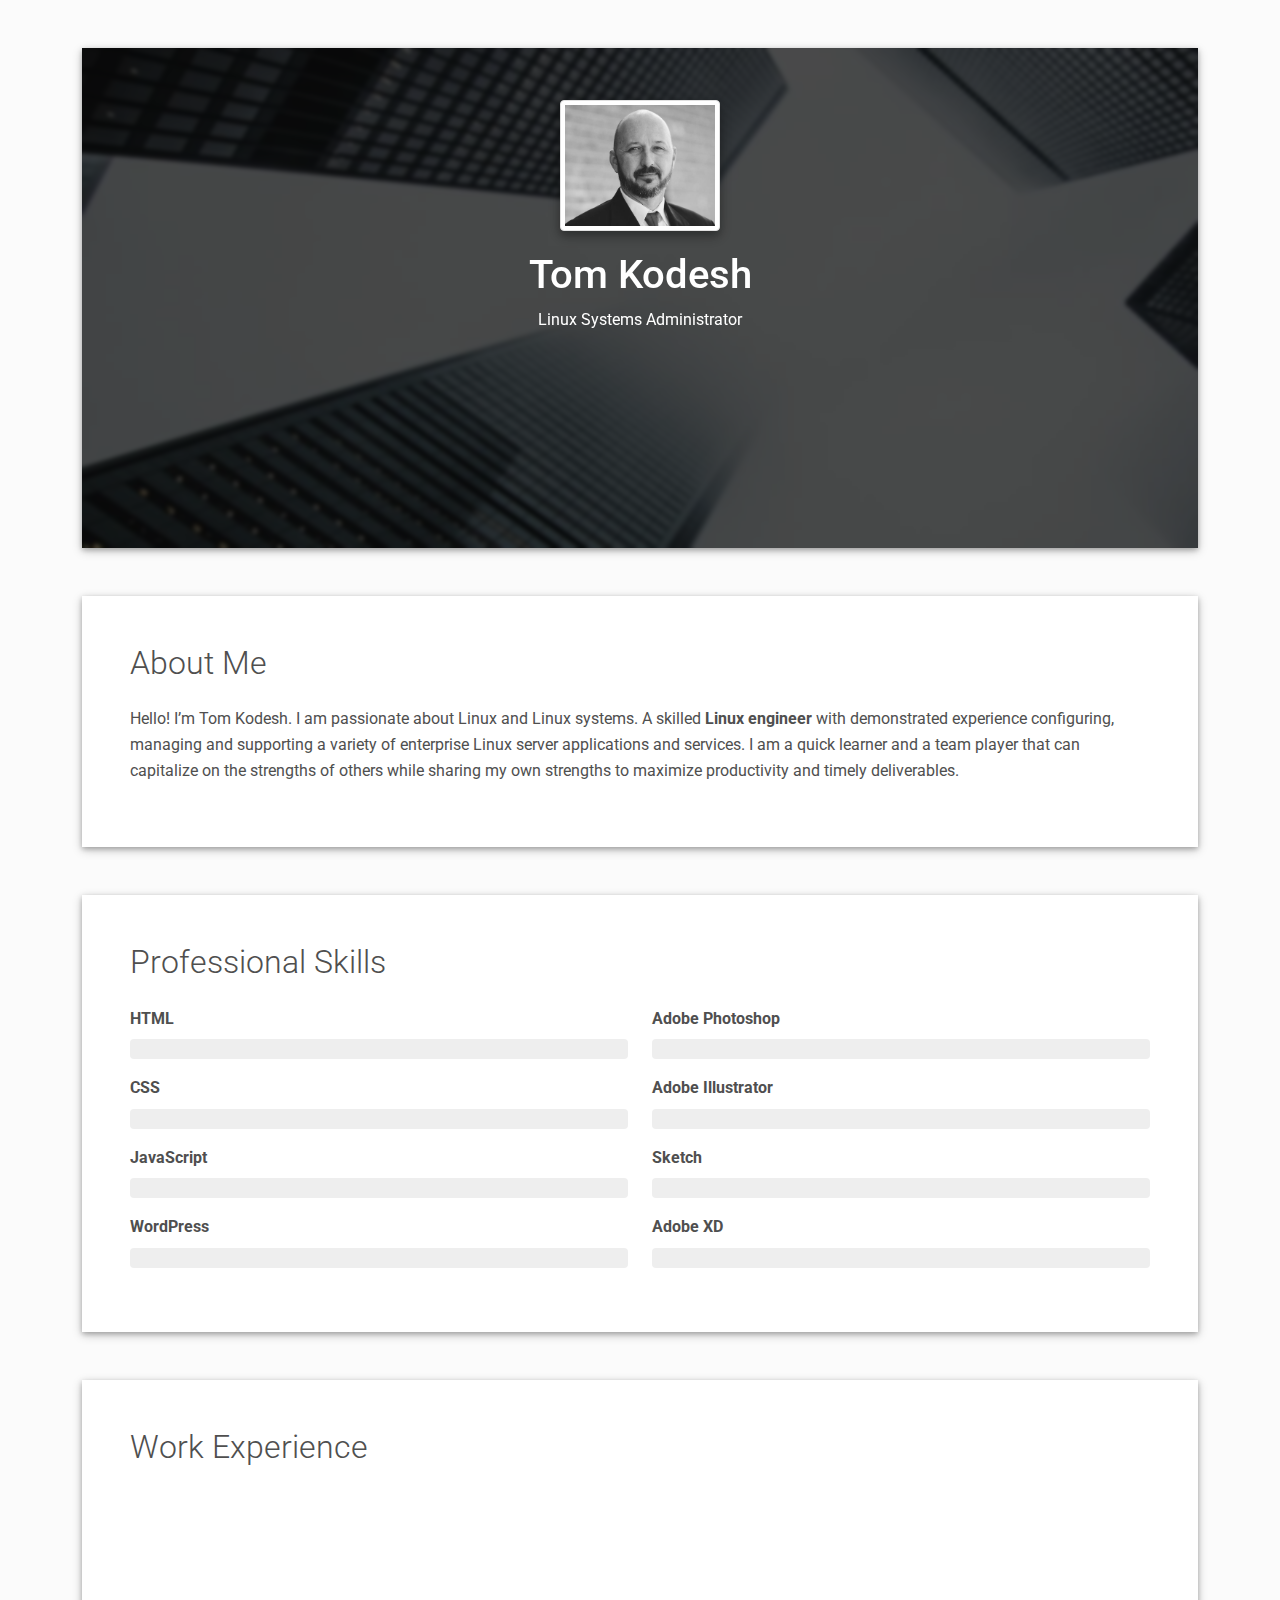
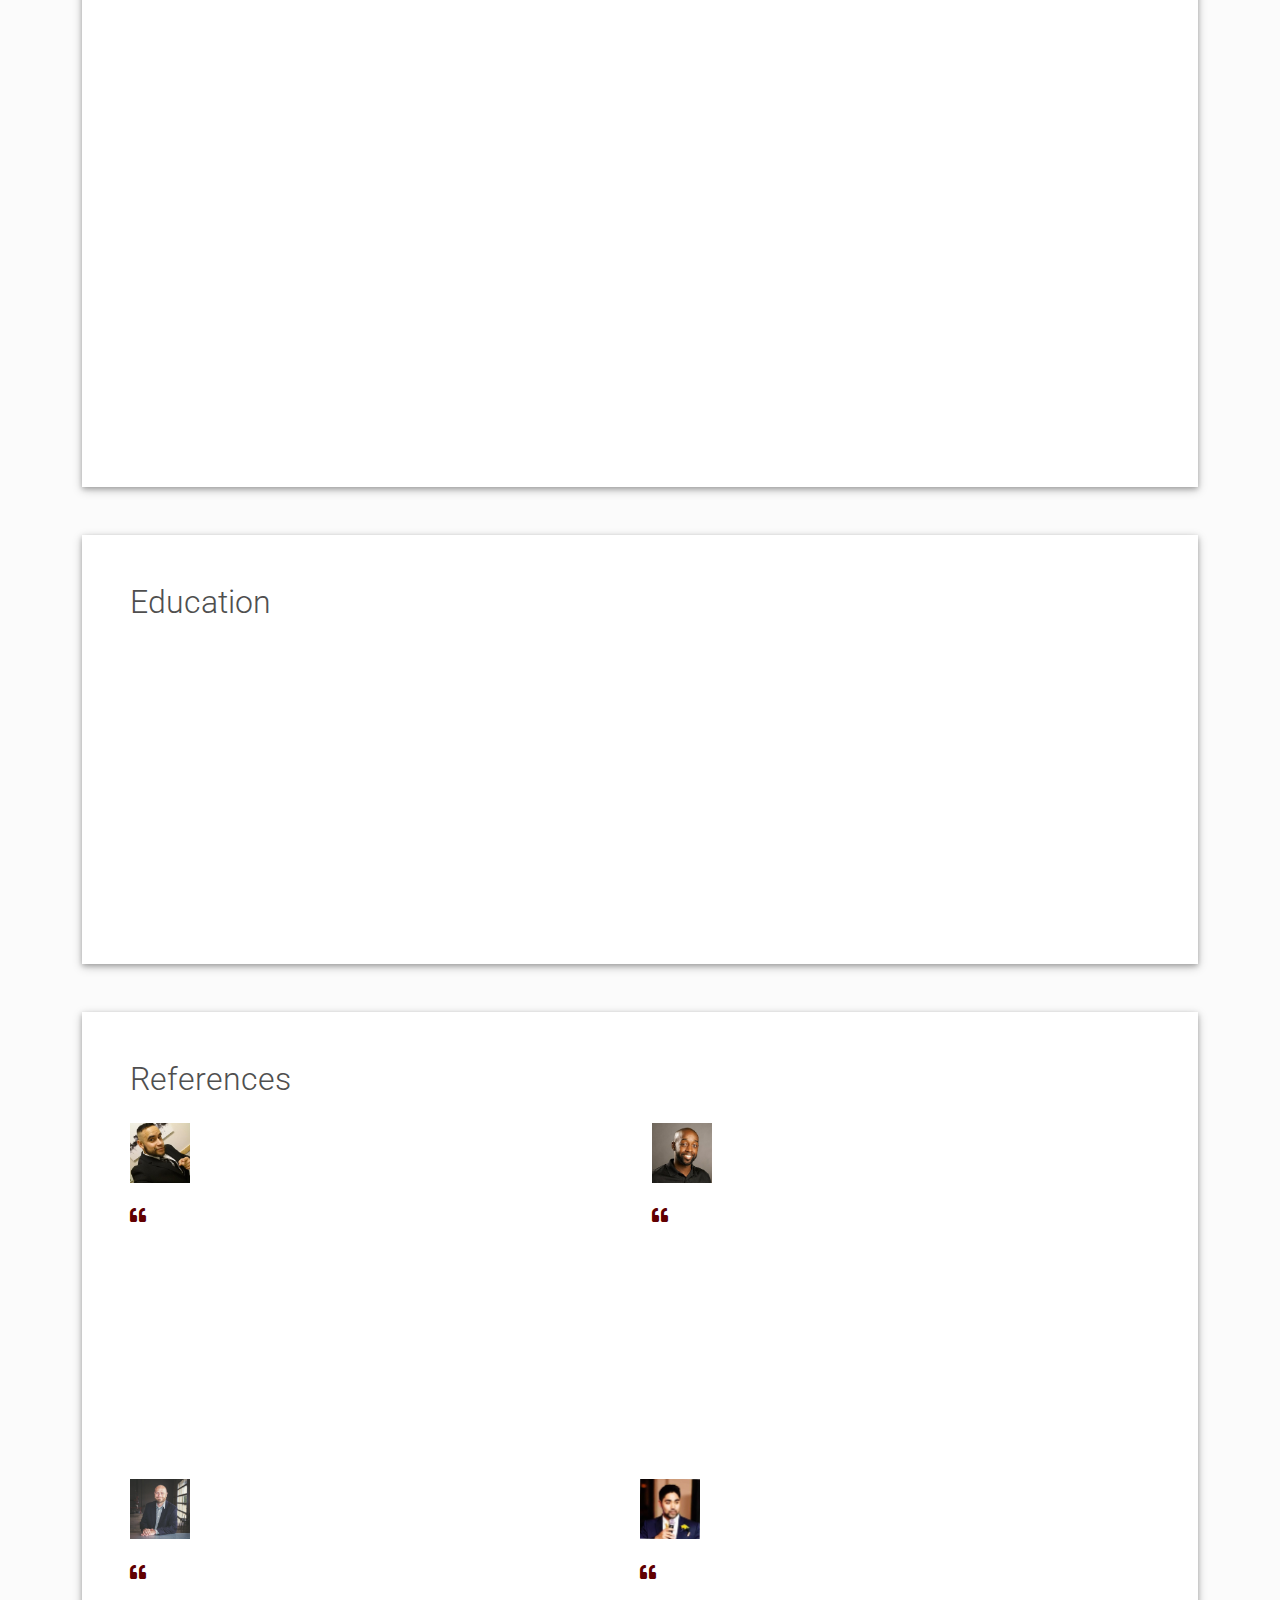
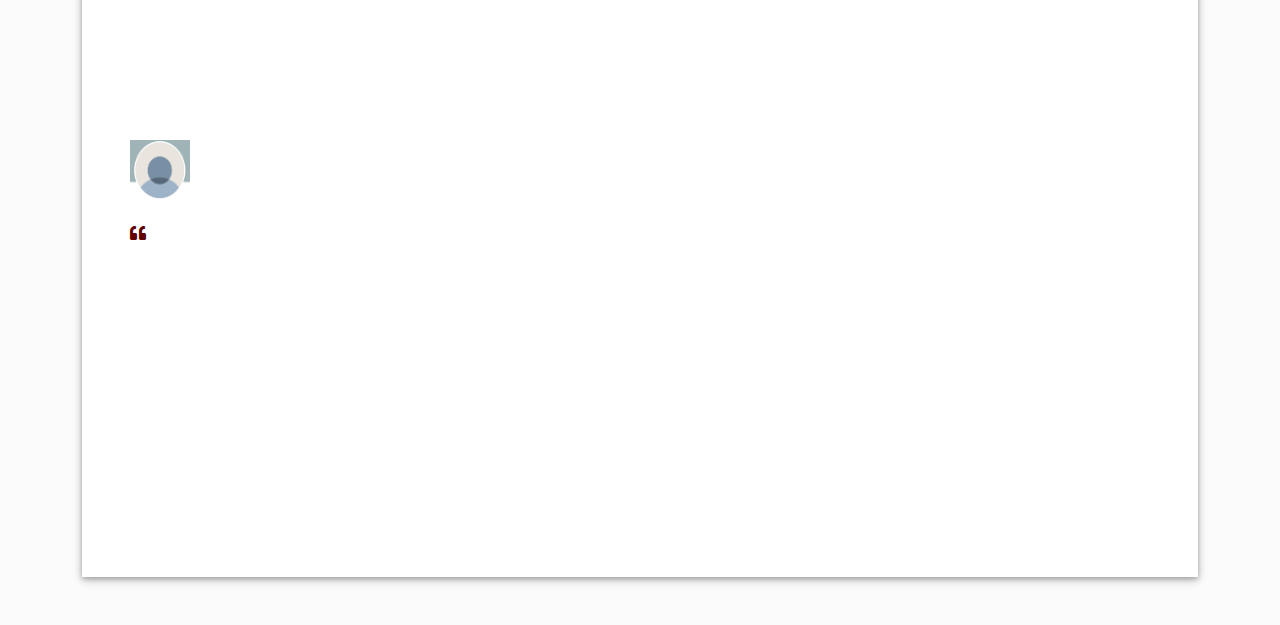
<file: resume.html>
<!DOCTYPE html>
<html lang="en-US">
  <head>
    <meta charset="UTF-8">
    <meta http-equiv="X-UA-Compatible" content="IE=edge">
    <meta name="viewport" content="width=device-width, initial-scale=1">
    <title>Tom Kodesh - Linux Systems Administrator</title>
    <link rel="preconnect" href="https://fonts.gstatic.com" crossorigin="crossorigin"/>
    <link rel="preload" as="style" href="https://fonts.googleapis.com/css2?family=Poppins:wght@600&amp;family=Roboto:wght@300;400;500;700&amp;display=swap"/>
    <link rel="stylesheet" href="https://fonts.googleapis.com/css2?family=Poppins:wght@600&amp;family=Roboto:wght@300;400;500;700&amp;display=swap" media="print" onload="this.media='all'"/>
    <noscript>
      <link rel="stylesheet" href="https://fonts.googleapis.com/css2?family=Poppins:wght@600&amp;family=Roboto:wght@300;400;500;700&amp;display=swap"/>
    </noscript>
    <link href="css/font-awesome/css/all.min.css?ver=1.2.1" rel="stylesheet">
    <link href="css/mdb.min.css?ver=1.2.1" rel="stylesheet">
    <link href="css/aos.css?ver=1.2.1" rel="stylesheet">
    <link href="css/main.css?ver=1.2.1" rel="stylesheet">
    <noscript>
      <style type="text/css">
        [data-aos] {
            opacity: 1 !important;
            transform: translate(0) scale(1) !important;
        }
      </style>
    </noscript>
  </head>
  <body class="bg-light">
    <div class="page-content" id="intro">
      <div class="container">
        <div class="resume-container">
          <div class="shadow-1-strong bg-white my-5" id="intro">
            <div class="bg-info text-white">
              <div class="cover bg-image"><img src="images/header-background.jpg"/>
                <div class="mask" style="background-color: rgba(0, 0, 0, 0.7);backdrop-filter: blur(2px);">
                  <div class="text-center p-5">
                    <div class="avatar p-1"><img class="img-thumbnail shadow-2-strong" src="images/avatar.jpg" width="160" height="160"/></div>
                    <div class="header-bio mt-3">
                      <div data-aos="zoom-in" data-aos-delay="0">
                        <h2 class="h1">Tom Kodesh</h2>
                        <p>Linux Systems Administrator</p>
                      </div>
                    </div>
                  </div>
                </div>
              </div>
            </div>
          </div>
          <div class="shadow-1-strong bg-white my-5 p-5" id="about">
            <div class="about-section">
              <div class="row">
                  <h2 class="h2 fw-light mb-4">About Me</h2>
                  <p>Hello! I’m Tom Kodesh. I am passionate about Linux and Linux systems. A skilled <strong>Linux engineer</strong> with demonstrated experience configuring, managing and supporting a variety of enterprise Linux server applications and services. I am a quick learner and a team player that can capitalize on the strengths of others while sharing my own strengths to maximize productivity and timely deliverables.</p>
              </div>
            </div>
          </div>
          <div class="shadow-1-strong bg-white my-5 p-5" id="skills">
            <div class="skills-section">
              <h2 class="h2 fw-light mb-4">Professional Skills</h2>
              <div class="row">
                <div class="col-md-6">
                  <div class="mb-3"><span class="fw-bolder">HTML</span>
                    <div class="progress my-2 rounded" style="height: 20px">
                      <div class="progress-bar bg-info" role="progressbar" data-aos="zoom-in-right" data-aos-delay="100" data-aos-anchor=".skills-section" style="width: 95%;" aria-valuenow="95" aria-valuemin="0" aria-valuemax="100">Master</div>
                    </div>
                  </div>
                  <div class="mb-3"><span class="fw-bolder">CSS</span>
                    <div class="progress my-2 rounded" style="height: 20px">
                      <div class="progress-bar bg-info" role="progressbar" data-aos="zoom-in-right" data-aos-delay="200" data-aos-anchor=".skills-section" style="width: 85%" aria-valuenow="85" aria-valuemin="0" aria-valuemax="100">Expert</div>
                    </div>
                  </div>
                  <div class="mb-3"><span class="fw-bolder">JavaScript</span>
                    <div class="progress my-2 rounded" style="height: 20px">
                      <div class="progress-bar bg-info" role="progressbar" data-aos="zoom-in-right" data-aos-delay="300" data-aos-anchor=".skills-section" style="width: 75%" aria-valuenow="75" aria-valuemin="0" aria-valuemax="100">Advance</div>
                    </div>
                  </div>
                  <div class="mb-3"><span class="fw-bolder">WordPress</span>
                    <div class="progress my-2 rounded" style="height: 20px">
                      <div class="progress-bar bg-info" role="progressbar" data-aos="zoom-in-right" data-aos-delay="300" data-aos-anchor=".skills-section" style="width: 75%" aria-valuenow="75" aria-valuemin="0" aria-valuemax="100">Advance</div>
                    </div>
                  </div>
                </div>
                <div class="col-md-6">
                  <div class="mb-3"><span class="fw-bolder">Adobe Photoshop</span>
                    <div class="progress my-2 rounded" style="height: 20px">
                      <div class="progress-bar bg-secondary" role="progressbar" data-aos="zoom-in-right" data-aos-delay="400" data-aos-anchor=".skills-section" style="width: 95%" aria-valuenow="95" aria-valuemin="0" aria-valuemax="100">Master</div>
                    </div>
                  </div>
                  <div class="mb-3"><span class="fw-bolder">Adobe Illustrator</span>
                    <div class="progress my-2 rounded" style="height: 20px">
                      <div class="progress-bar bg-secondary" role="progressbar" data-aos="zoom-in-right" data-aos-delay="400" data-aos-anchor=".skills-section" style="width: 90%" aria-valuenow="90" aria-valuemin="0" aria-valuemax="100">Expert</div>
                    </div>
                  </div>
                  <div class="mb-3"><span class="fw-bolder">Sketch</span>
                    <div class="progress my-2 rounded" style="height: 20px">
                      <div class="progress-bar bg-secondary" role="progressbar" data-aos="zoom-in-right" data-aos-delay="500" data-aos-anchor=".skills-section" style="width: 85%" aria-valuenow="85" aria-valuemin="0" aria-valuemax="100">Expert</div>
                    </div>
                  </div>
                  <div class="mb-3"><span class="fw-bolder">Adobe XD</span>
                    <div class="progress my-2 rounded" style="height: 20px">
                      <div class="progress-bar bg-secondary" role="progressbar" data-aos="zoom-in-right" data-aos-delay="600" data-aos-anchor=".skills-section" style="width: 75%" aria-valuenow="75" aria-valuemin="0" aria-valuemax="100">Beginner</div>
                    </div>
                  </div>
                </div>
              </div>
            </div>
          </div>
          <div class="shadow-1-strong bg-white my-5 p-5" id="experience">
            <div class="work-experience-section">
              <h2 class="h2 fw-light mb-4">Work Experience</h2>
              <div class="timeline">
                <div class="timeline-card timeline-card-info" data-aos="fade-in" data-aos-delay="0">
                  <div class="timeline-head px-4 pt-3">
                    <div class="h5">Linux Systems Operations Administrator III <span class="text-muted h6">at Rackspace Technology</span></div>
                  </div>
                  <div class="timeline-body px-4 pb-4">
                    <div class="text-muted text-small mb-3">2011 – 2021</div>
                  </div>
                </div>
                <div class="timeline-card timeline-card-info" data-aos="fade-in" data-aos-delay="200">
                  <div class="timeline-head px-4 pt-3">
                    <div class="h5">Electronic Data Interchange Analyst / Developer <span class="text-muted h6">at Justin Brands Inc</span></div>
                  </div>
                  <div class="timeline-body px-4 pb-4">
                    <div class="text-muted text-small mb-3">2006 – 2011</div>
                  </div>
                </div>
                <div class="timeline-card timeline-card-info" data-aos="fade-in" data-aos-delay="400">
                  <div class="timeline-head px-4 pt-3">
                    <div class="h5">Systems Administrator / Repair Technician <span class="text-muted h6">at MetroPC</span></div>
                  </div>
                  <div class="timeline-body px-4 pb-4">
                    <div class="text-muted text-small mb-3">2005 - 2006</div>
                  </div>
                </div>
                <div class="timeline-card timeline-card-info" data-aos="fade-in" data-aos-delay="400">
                  <div class="timeline-head px-4 pt-3">
                    <div class="h5">Unix/Linux System Administrator <span class="text-muted h6">at Propagation Networks</span></div>
                  </div>
                  <div class="timeline-body px-4 pb-4">
                    <div class="text-muted text-small mb-3">2004 - 2005</div>
                  </div>
                </div>
                <div class="timeline-card timeline-card-info" data-aos="fade-in" data-aos-delay="400">
                  <div class="timeline-head px-4 pt-3">
                    <div class="h5">Linux Operations Administrator <span class="text-muted h6">at Kenneth Copeland Ministries</span></div>
                  </div>
                  <div class="timeline-body px-4 pb-4">
                    <div class="text-muted text-small mb-3">2003 – 2004</div>
                  </div>
                </div>
              </div>
            </div>
          </div>
          <div class="shadow-1-strong bg-white my-5 p-5" id="education">
            <div class="education-section">
              <h2 class="h2 fw-light mb-4">Education</h2>
              <div class="timeline">
                <div class="timeline-card timeline-card-success" data-aos="fade-in" data-aos-delay="0">
                  <div class="timeline-head px-4 pt-3">
                    <div class="h5">Associate of Arts and Sciences in Networked Systems Administration <span class="text-muted h6">from Westwood College</span></div>
                  </div>
                  <div class="timeline-body px-4 pb-4">
                    <div class="text-muted text-small mb-3">2005 – 2006</div>
                    <div>Graduated with a 3.93 GPA</div>
                  </div>
                </div>
                <div class="timeline-card timeline-card-success" data-aos="fade-in" data-aos-delay="200">
                  <div class="timeline-head px-4 pt-3">
                    <div class="h5">Associate in Criminal Justice and Law Enforcement Administration <span class="text-muted h6">from Odessa College</span>          </div>
                  </div>
                  <div class="timeline-body px-4 pb-4">
                    <div class="text-muted text-small mb-3">1990 – 1991</div>
                    <div>Graduated with 3.81 GPA
                    </div>
                  </div>
                </div>
              </div>
            </div>
          </div>
          <div class="shadow-1-strong bg-white my-5 p-5" id="references">
            <div class="reference-section">
              <h2 class="h2 fw-light mb-4">References</h2>
              <div class="row"> 
                <div class="col-md-6">
                  <div class="d-flex mb-2">
                    <div class="avatar"><img src="images/ref-joe.jpg" width="60" height="60"/></div>
                    <div class="header-bio m-3 mb-0">
                      <h3 class="h6 mb-1" data-aos="fade-left" data-aos-delay="0">Joe</h3>
                      <p class="text-muted text-small" data-aos="fade-left" data-aos-delay="100">Technical Support Manager at Rackspace</p>
                    </div>
                  </div>
                  <div class="d-flex"><i class="text-secondary fas fa-quote-left"></i>
                    <p class="lead mx-2" data-aos="fade-left" data-aos-delay="100">Tom Kodesh is a high performing individual with self-discipline and self-motivation as a personal driver. I would add Tom to my team if the opportunity presented it's self again. His knowledge as a Linux Engineer exceeds many of his peers and he still works with those needing to bridge their OS knowledge gaps. A true team player and an asset to any team that takes him on-board.</p>
                  </div>
                </div>
                <div class="col-md-6">
                  <div class="d-flex mb-2">
                    <div class="avatar"><img src="images/ref-markh.jpg" width="60" height="60"/></div>
                    <div class="header-bio m-3 mb-0">
                      <h3 class="h6 mb-1" data-aos="fade-left" data-aos-delay="0">Mark</h3>
                      <p class="text-muted text-small" data-aos="fade-left" data-aos-delay="100">Maintenance Team Linux System Administrator at Rackspace</p>
                    </div>
                  </div>
                  <div class="d-flex"><i class="text-secondary fas fa-quote-left"></i>
                    <p class="lead mx-2" data-aos="fade-left" data-aos-delay="100">Tom is a great asset and all-star to any team! Highly motivated, knowledgeable, and self discipled. When a question or issue arose I did not hesitate to ask Tom for assistance as he is very approachable and willing to help.</p>
                  </div>
                </div>
              <div class="row"> 
                <div class="col-md-6">
                  <div class="d-flex mb-2">
                    <div class="avatar"><img src="images/ref-ben.jpg" width="60" height="60"/></div>
                    <div class="header-bio m-3 mb-0">
                      <h3 class="h6 mb-1" data-aos="fade-left" data-aos-delay="0">Ben</h3>
                      <p class="text-muted text-small" data-aos="fade-left" data-aos-delay="100">Linux Enterprise Support Engineer at Rackspace</p>
                    </div>
                  </div>
                  <div class="d-flex"><i class="text-secondary fas fa-quote-left"></i>
                    <p class="lead mx-2" data-aos="fade-left" data-aos-delay="100">Very good Linux skills. Great coworker in general. A good asset on any team.</p>
                  </div>
                </div>
                <div class="col-md-6">
                  <div class="d-flex mb-2">
                    <div class="avatar"><img src="images/ref-micahh.jpg" width="60" height="60"/></div>
                    <div class="header-bio m-3 mb-0">
                      <h3 class="h6 mb-1" data-aos="fade-left" data-aos-delay="0">Micah</h3>
                      <p class="text-muted text-small" data-aos="fade-left" data-aos-delay="100">VMware Technical Support Manager at Rackspace</p>
                    </div>
                  </div>
                  <div class="d-flex"><i class="text-secondary fas fa-quote-left"></i>
                    <p class="lead mx-2" data-aos="fade-left" data-aos-delay="100">Tom is an invaluable resource to any team. I've had the pleasure of working with Tom over the years in a technical and leadership capacity. His willingness to dive in and collaborate has helped drive unique solutions and develop those around him.</p>
                  </div>
                </div>
              </div>
              <div class="row"> 
                <div class="col-md-6">
                  <div class="d-flex mb-2">
                    <div class="avatar"><img src="images/ref-generic.png" width="60" height="60"/></div>
                    <div class="header-bio m-3 mb-0">
                      <h3 class="h6 mb-1" data-aos="fade-left" data-aos-delay="0">Sera</h3>
                      <p class="text-muted text-small" data-aos="fade-left" data-aos-delay="100">Linux System Administrator at Rackspace</p>
                    </div>
                  </div>
                  <div class="d-flex"><i class="text-secondary fas fa-quote-left"></i>
                    <p class="lead mx-2" data-aos="fade-left" data-aos-delay="100">It is my distinct pleasure to wholeheartedly recommend Tom. In the four years that I have worked with him, Tom has been both mentor and colleague. Tom is always willing to go the extra mile on behalf of our customers. He is among the hardest workers I have ever known. His Linux skills are formidable, and he is happy to share his knowledge with others. Any organization would be supremely lucky to count Tom among its ranks.</p>
                  </div>
                </div>
              </div>
            </div>
          </div>
        </div>
      </div>
    </div>
    <script src="scripts/mdb.min.js?ver=1.2.1"></script>
    <script src="scripts/aos.js?ver=1.2.1"></script>
    <script src="scripts/main.js?ver=1.2.1"></script>
  </body>
</html>
</file>
<file: css/main.css>
/* Timeline custom component */
.timeline-card {
  position: relative;
  margin-left: 16px; }

.timeline-card:before {
  content: '';
  display: inline-block;
  position: absolute;
  background-color: #fff;
  border-radius: 100%;
  width: 24px;
  height: 24px;
  top: 16px;
  left: -12px;
  border: 5px solid;
  z-index: 2; }

.timeline-body {
  border-left: 2px solid #E6E9ED; }

.timeline-card-primary:before {
  border-color: var(--bs-primary); }

.timeline-card-info:before {
  border-color: var(--bs-info); }

.timeline-card-secondary:before {
  border-color: var(--bs-secondary); }

.timeline-card-success:before {
  border-color: var(--bs-teal); }

html {
  scroll-behavior: smooth; }

html, body {
  overflow-x: hidden; }

.container {
  max-width: 1140px; }

.site-title {
  font-size: 1.25rem;
  line-height: 2.5rem; }

.nav-link {
  padding: 0;
  font-size: 1rem;
  line-height: 2.5rem;
  color: inherit;
  opacity: 0.8; }

.header-social .nav-link {
  font-size: 1.25rem; }

.nav-link:hover,
.nav-link:focus {
  color: inherit;
  opacity: 1; }

.nav-item + .nav-item {
  margin-left: 1rem; }

.cover {
  height: 500px; }

.cover > img {
  -o-object-fit: cover;
     object-fit: cover;
  width: auto; }

.progress-bar {
  text-transform: uppercase;
  font-size: 10px;
  letter-spacing: 1px; }

.text-small {
  font-size: 0.85rem; }

.text-teal {
  color: var(--bs-teal); }

footer a:not(.nav-link) {
  color: inherit;
  border-bottom: 1px dashed;
  text-decoration: none;
  cursor: pointer; }

@media (min-width: 48em) {
  .site-title {
    float: left; }
  .site-nav {
    float: right; } }

@media (max-width: 767px) {
  /* disable animations on mobile */
  [data-aos] {
    opacity: 1 !important;
    transform: translate(0) scale(1) !important; }
  .p-5 {
    padding: 2.5rem 2rem !important; }
  .portfolio-section .m-5 {
    margin: 2rem 0 1rem !important; }
  .portfolio-reverse {
    flex-direction: column-reverse; }
  .portfolio-reverse .text-end {
    text-align: start !important; } }

@media print {
  [data-aos] {
    opacity: 1 !important;
    transform: translate(0) scale(1) !important; }
  body.bg-light {
    background-color: #fff !important; }
  .container {
    width: auto;
    max-width: 100%;
    padding: 0; }
  .cover {
    height: 360px;
    margin-bottom: 1.5rem; }
  .cover > img {
    display: none; }
  .shadow-1-strong {
    box-shadow: none !important; }
  .resume-container > .my-5 {
    margin: 0 !important; }
  .my-5.p-5 {
    padding: 1.5rem 0 !important; }
  .about-section {
    padding: 0 !important; }
  .skills-section,
  .work-experience-section,
  .education-section,
  .portfolio-section,
  .reference-section,
  .contact-section {
    padding: 0 !important; }
  .page-break {
    padding-top: 5rem;
    page-break-before: always; } }
</file>
